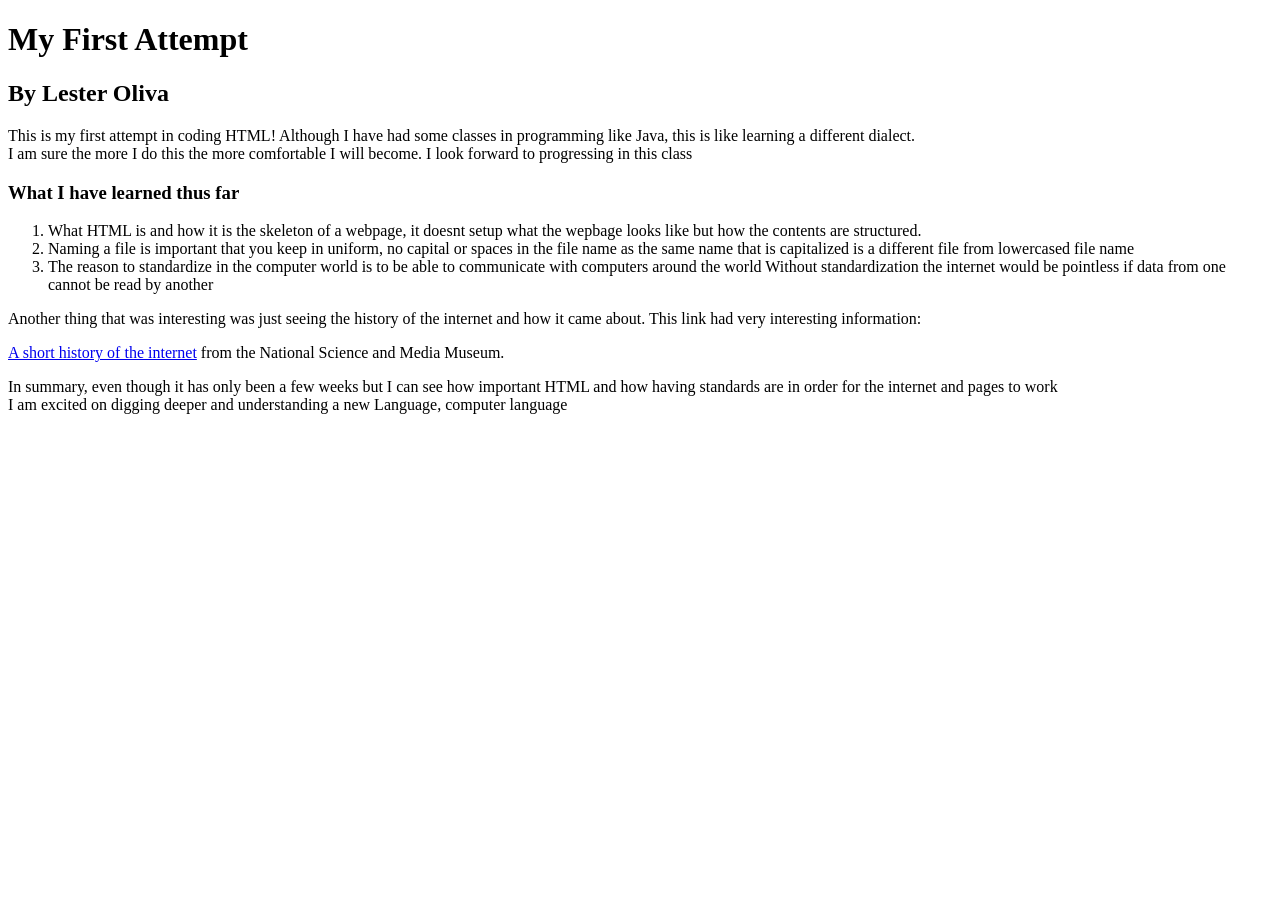
<file: lab02/index.html>
<!DOCTYPE html>
<html lang="en">
  
<head> 

  <meta charset="UTF-8"> 

 <title>  Learning Web Standards </title>
  </head>
 
    <body> 

<h1> My First Attempt </h1>
<h2> By Lester Oliva </h2>

<p> This is my first attempt in coding HTML! Although I have had 
    some classes in programming like Java, this is like learning a different
    dialect. <br> I am sure the more I do this the more comfortable I will become.
I look forward to progressing in this class </p>


 <h3> What I have learned thus far </h3>   
 <ol> <li>What HTML is and how it is the skeleton of a webpage, 
        it doesnt setup what the wepbage looks like but how the contents are structured. </li>
        
      <li> Naming a file is important that you keep in uniform, no capital or spaces in the file name as the same name
        that is capitalized is a different file from lowercased file name </li>
        
      <li> The reason to standardize in the computer world is to be able to communicate with computers around the world 
         Without standardization the internet would be pointless if data from one cannot be read by another </li>  
</ol>

<p> Another thing that was interesting was just seeing the history of the internet and how it came about. This link had very interesting information: </p>

<p> <a href="https://www.scienceandmediamuseum.org.uk/objects-and-stories/short-history-internet">  A short history of the internet</a>
  from the National Science and Media Museum.  </p>
 


  <footer> In summary, even though it has only been a few weeks but I can see how important HTML and how having standards are in order for the internet and pages to work <br>
I am excited on digging deeper and understanding a new Language, computer language </footer>

</body>
</file>
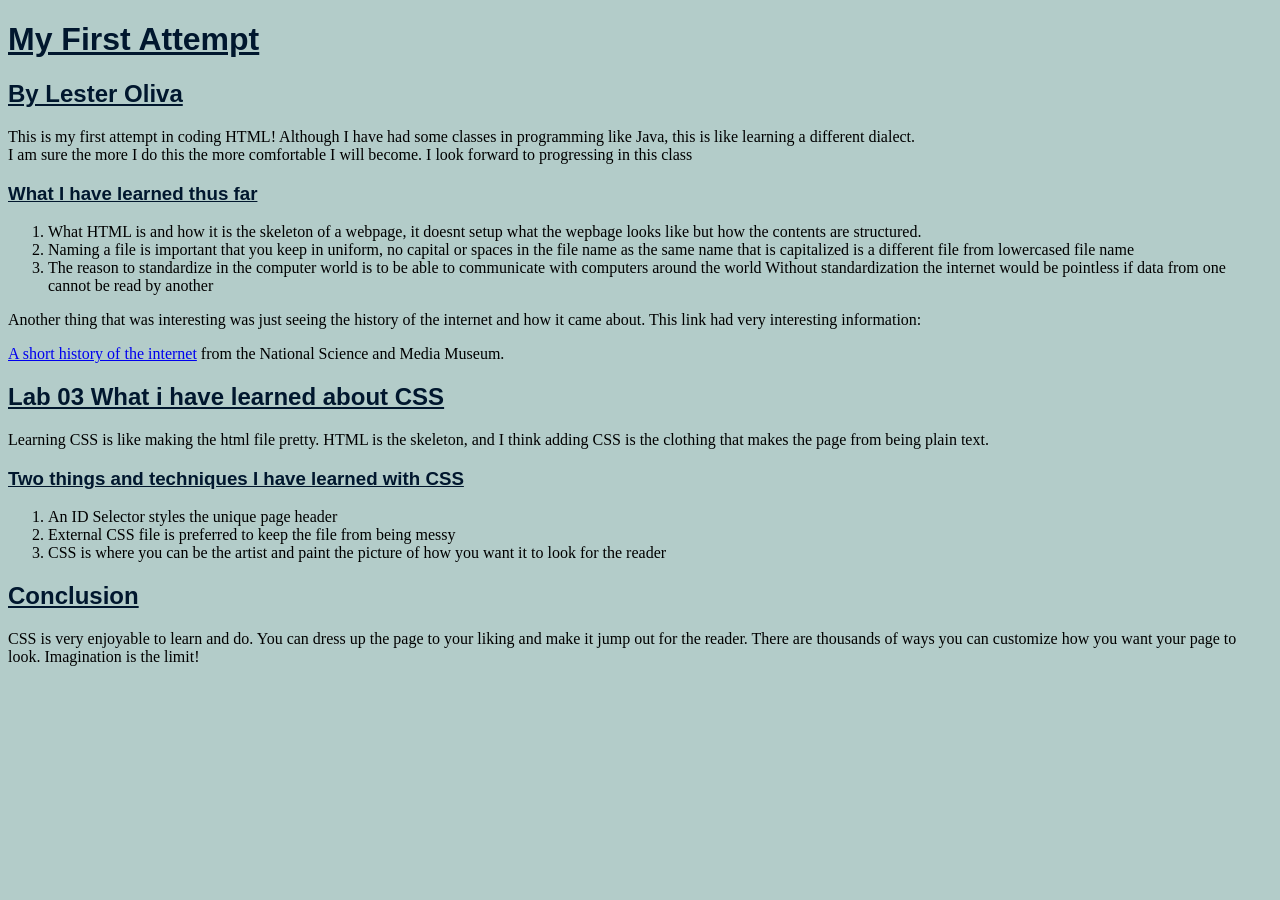
<file: lab03/index.html>
<!DOCTYPE html>
<html lang="en">
  
<head> 

  <meta charset="UTF-8"> 

 <title>  Learning Web Standards </title>

 <link rel="stylesheet" href="style.css">

  </head>
 
    <body> 

 

  <h1>  My First Attempt  </h1>
  <h2> By Lester Oliva </h2> 
 

<p> This is my first attempt in coding HTML! Although I have had 
    some classes in programming like Java, this is like learning a different
    dialect. <br> I am sure the more I do this the more comfortable I will become.
I look forward to progressing in this class </p>


 <h3> What I have learned thus far </h3>   
 <ol> <li>What HTML is and how it is the skeleton of a webpage, 
        it doesnt setup what the wepbage looks like but how the contents are structured. </li>
        
      <li> Naming a file is important that you keep in uniform, no capital or spaces in the file name as the same name
        that is capitalized is a different file from lowercased file name </li>
        
      <li> The reason to standardize in the computer world is to be able to communicate with computers around the world 
         Without standardization the internet would be pointless if data from one cannot be read by another </li>  
</ol>

<p> Another thing that was interesting was just seeing the history of the internet and how it came about. This link had very interesting information: </p>

<p> <a href="https://www.scienceandmediamuseum.org.uk/objects-and-stories/short-history-internet">  A short history of the internet</a>
  from the National Science and Media Museum.  </p>
 


  


 <h2> Lab 03 What i have learned about CSS</h2>

<p> Learning CSS is like making the html file pretty. HTML is the skeleton, and 
  I think adding CSS is the clothing that makes the page from being plain text.
</p>

<h3> Two things and techniques I have learned with CSS</h3>

<ol>
<li> An ID Selector styles the unique page header </li>
<li> External CSS file is preferred to keep the file from being messy </li>
<li> CSS is where you can be the artist and paint the picture of how you want it to look
  for the reader
</li>

</ol>

 <h2> Conclusion </h2>CSS is very enjoyable to learn and do. You can dress up the page
  to your liking and make it jump out for the reader. There are thousands of ways you
  can customize how you want your page to look. Imagination is the limit!
 


</body>
</file>
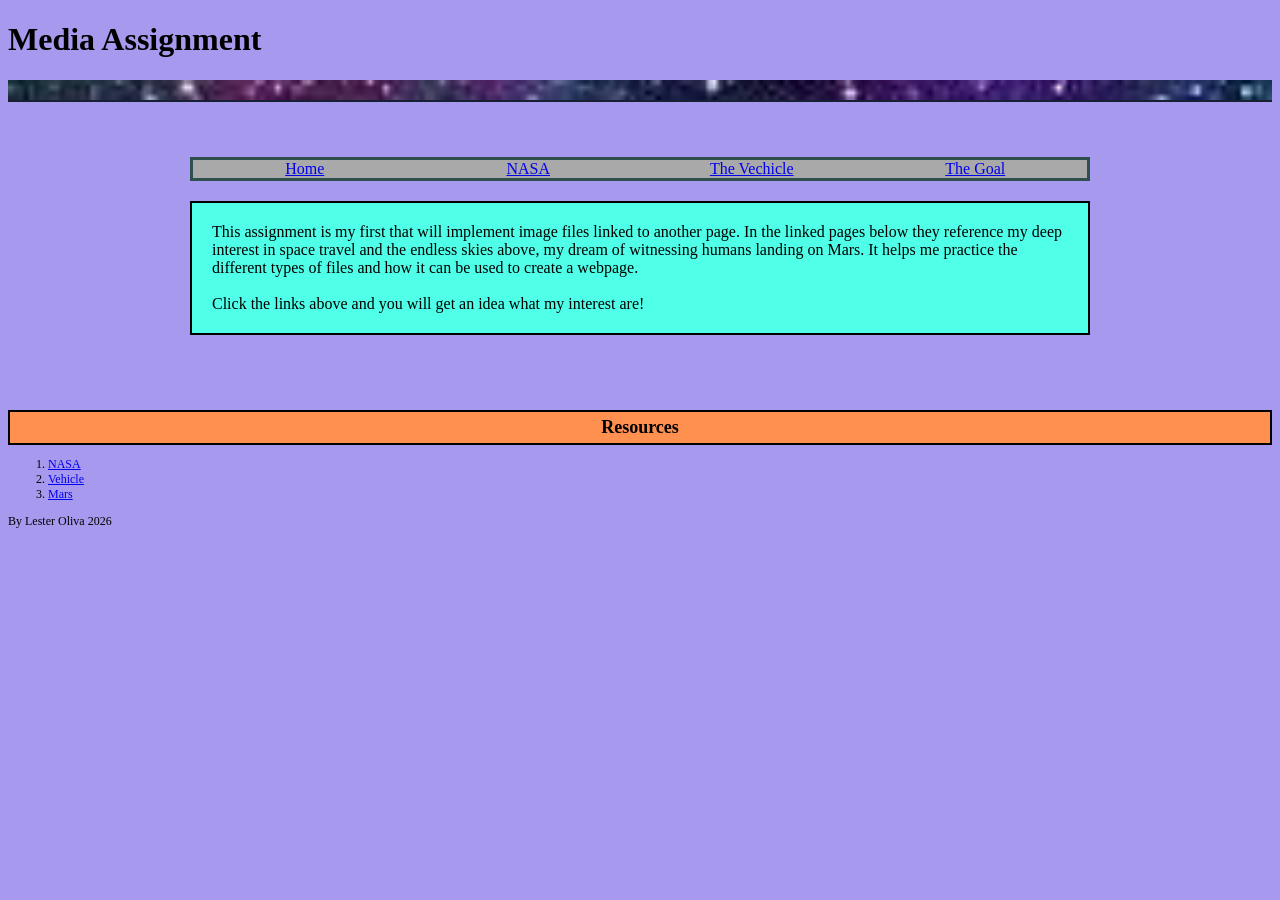
<file: lab04/index.html>
<!DOCTYPE html>
<html lang="en">

<head>
    <meta charset="UTF-8">
    <link rel="stylesheet" href="mediastyle.css">  
    <title> Lab 4 Media Assignment</title>  
</head>

<body>

     

        <header> 
            <h1> Media Assignment </h1>

             </header>  

            <img class="banner" src="images/banner.jpg" alt="Deepspace Banner">
 
<main> 
             <nav> 
                <ul> 
                    <li> <a href="index.html"> Home </a></li>
                    <li> <a href="Nasa.html"> NASA </a></li> 
                    <li> <a href="Spacex.html"> The Vechicle </a> </li> 
                    <li> <a href="mars.html"> The Goal</a></li>



                </ul>
         </nav>

        <p> This assignment is my first that will implement image files 
            linked to another page. In the linked pages below they reference
            my deep interest in space travel and the endless skies above, my dream of witnessing humans landing on Mars. It helps me 
            practice the different types of files and how it can be used to create a webpage.
            <br>
            <br>
            Click the links above and you will get an idea what my interest are!

         </p>

        

       


 </main>

 <footer>

            <h2>Resources</h2>

           
                <ol> 
                    
                    <li><a href="https://freepngimg.com/png/23223-nasa-clipart" target="_blank"> NASA</a></li>
                    <li><a href="https://pixnio.com/space/satellite-nasa-space-shuttle-technology-universe" target="_blank">Vehicle</a></li>
                    <li><a href="https://commons.wikimedia.org/wiki/File:Spinning_Mars.gif" target="_blank">Mars</a></li>

                </ol>   
                
                By Lester Oliva 2026
            </footer>





</body>
</html>
</file>
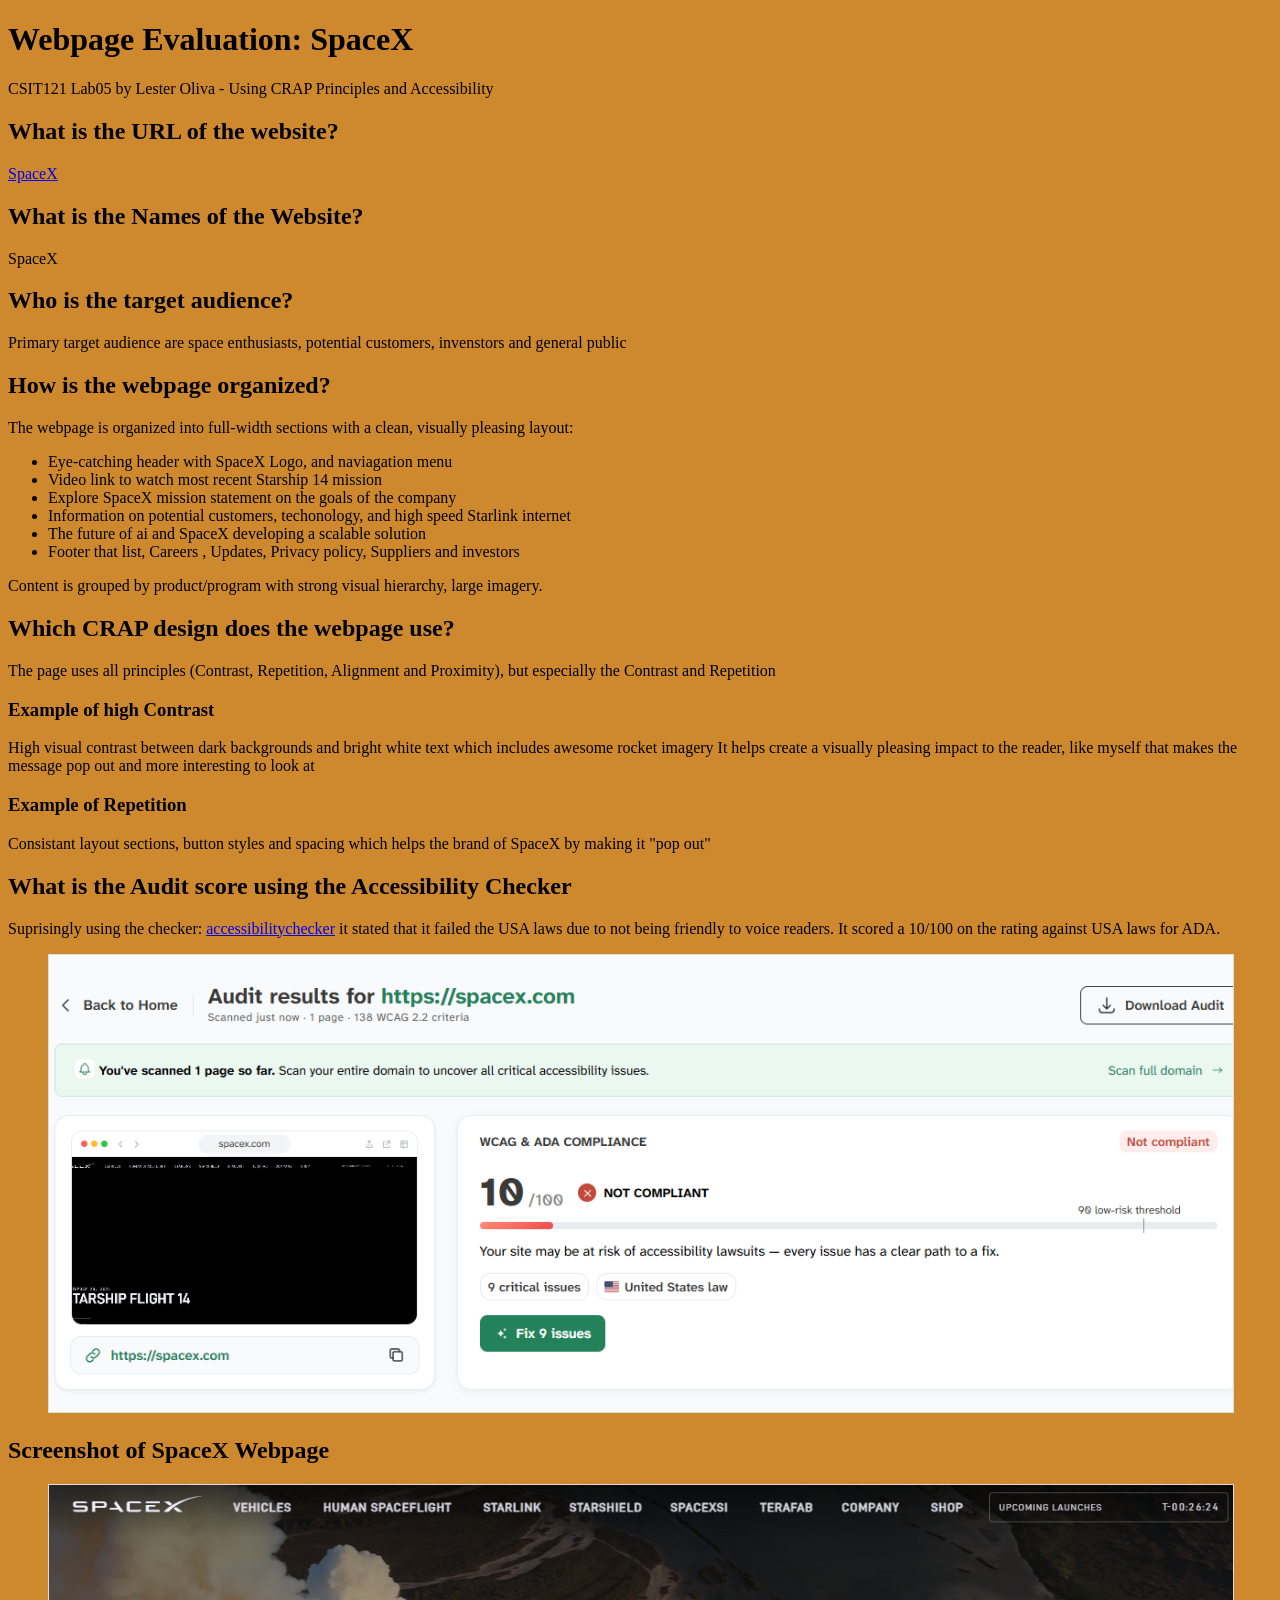
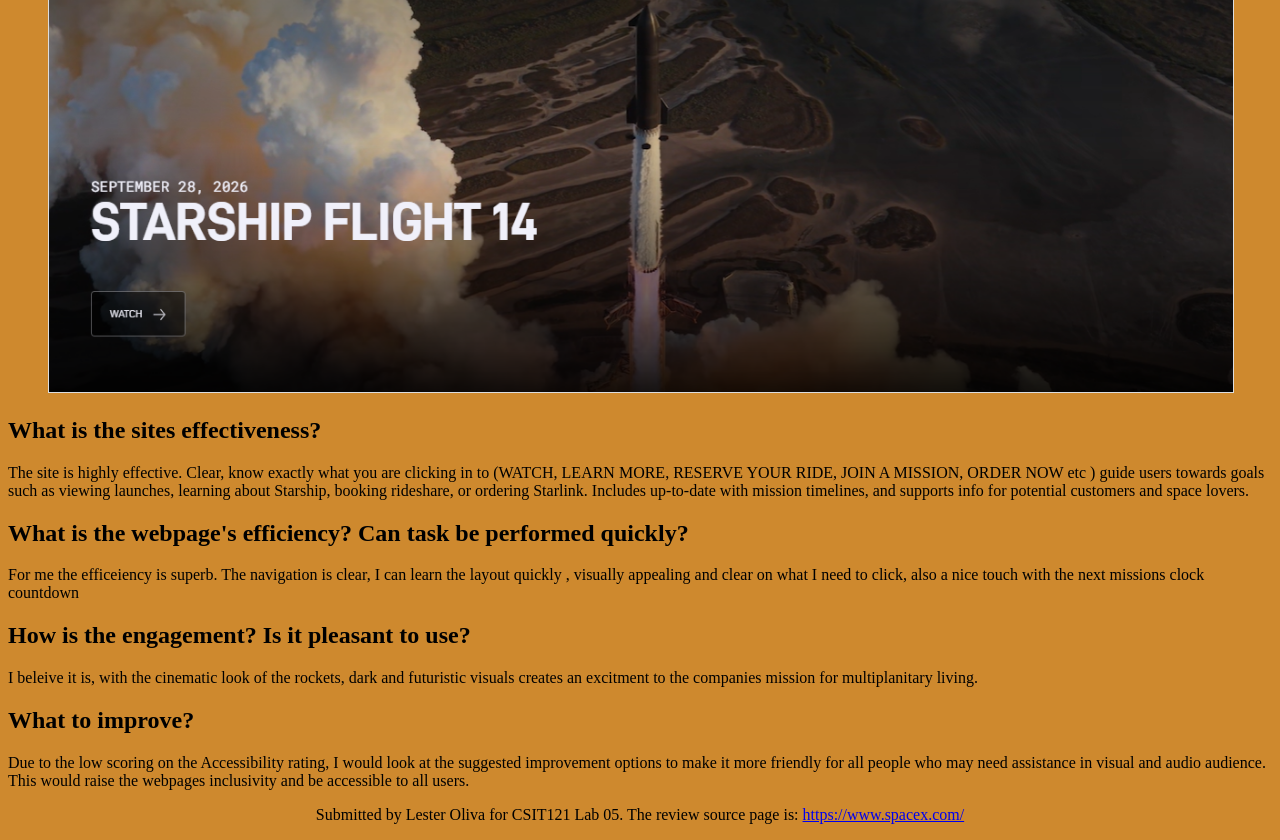
<file: lab05/index.html>
<!DOCTYPE html>
<html lang="en">

<head>
    <meta charset="UTF-8">
    <title>UI/UX Evaluation: SpaceX </title>

    <style>

        body {
            font-family: Cambria, Cochin, Georgia, Times, 'Times New Roman', serif;
            background-color: rgb(206, 137, 46);
          
        }

        h1 h2 h3 {
            color: #000;
          
        }

    

        img {
            max-width: 100%;
            height: auto;
            border: 1px solid #ddd;
           
        }

        footer{
            text-align: center;
            
        }

        
    </style>
    
</head>
<body>
    <header>
        <h1> Webpage Evaluation: SpaceX </h1>
        <p> CSIT121 Lab05 by Lester Oliva - Using CRAP Principles and Accessibility</p>
    </header>

    <main>
        <section>
            <h2> What is the URL of the website? </h2>
            <p><a href="https://www.spacex.com/" target="_blank">SpaceX</a></p>
        </section>

        <section>
            <h2> What is the Names of the Website? </h2>
            <p> SpaceX </p>
        </section>

        <section>
            <h2> Who is the target audience? </h2>
            <p> Primary target audience are space enthusiasts, potential customers, invenstors and general public </p>
        </section>

        <section> 
            <h2> How is the webpage organized? </h2>
            <p> The webpage is organized into full-width sections with a clean, visually pleasing layout: </p>
            <ul>
                <li> Eye-catching header with SpaceX Logo, and naviagation menu  </li>
                <li> Video link to watch most recent Starship 14 mission </li>
                <li> Explore SpaceX mission statement on the goals of the company </li>
                <li> Information on potential customers, techonology, and high speed Starlink internet </li>
                <li> The future of ai and SpaceX developing a scalable solution </li>
                <li> Footer that list, Careers , Updates, Privacy policy, Suppliers and investors </li>
            </ul>
             <p>Content is grouped by product/program with strong visual hierarchy, large imagery. </p>
        </section>

        <section> 
            <h2> Which CRAP design does the webpage use? </h2>
            <p> The page uses all principles (Contrast, Repetition, Alignment and Proximity),
                but especially the Contrast and Repetition </p>

                <h3> Example of high Contrast</h3>
                <p> High visual contrast between dark backgrounds and bright white text which includes awesome rocket imagery 
                    It helps create a visually pleasing impact to the reader, like myself that makes the message pop out and more interesting to look at
                </p>

                <h3> Example of Repetition </h3>
                <p> Consistant layout sections, button styles and spacing which helps the brand of SpaceX by making it "pop out" </p>

        </section>

        <section> 
            <h2> What is the Audit score using the Accessibility Checker </h2>
            <p> Suprisingly using the checker: <a href ="https://www.accessibilitychecker.org/" target="_blank">accessibilitychecker</a> 
            it stated that it failed the USA laws due to not being friendly  to voice readers. It scored a 10/100 on the rating against USA laws for ADA. </p>

             <figure>
                <img src="AccessibilityChecker.png" alt="Results of the checker">
             </figure>
        </section> 

        <section>
            <h2> Screenshot of SpaceX Webpage </h2>

            <figure>
                <img src="SpaceXScreenshot.png" alt="Screenshot of SpaceX homepage featuring large logo, rocket launch visual, navigation menu, and recent launch information.">

            </figure>
        </section>

        <section>
            <h2> What is the sites effectiveness? </h2>
            <p> The site is highly effective. Clear, know exactly what you are clicking in to (WATCH, LEARN MORE, RESERVE YOUR RIDE, JOIN A MISSION, ORDER NOW etc ) guide users towards
                goals such as viewing launches, learning about Starship, booking rideshare, or ordering Starlink. Includes up-to-date with mission timelines, and supports info 
                 for potential customers and space lovers.</p>
        </section>
        
        <section>
            <h2> What is the webpage's efficiency? Can task be performed quickly? </h2>
            <p>For me the efficeiency is superb. The navigation is clear, I can learn the layout quickly , visually appealing
            and clear on what I need to click, also a nice touch with the next missions clock countdown
            </p>
        </section>

        <section> 
            <h2>How is the engagement? Is it pleasant to use? </h2>
            <p> I beleive it is, with the cinematic look of the rockets, dark and futuristic visuals
                creates an excitment to the companies mission for multiplanitary living.
            </p>
           
        </section>

        <section> 
            <h2> What to improve? </h2>
            <p> Due to the low scoring on the Accessibility rating, I would look at the suggested 
                improvement options to make it more friendly for all people who may need assistance in visual and audio audience.
                This would raise the webpages inclusivity and be accessible to all users.
            </p>
        </section>
        
    </main>

        <footer>
        <p>Submitted by Lester Oliva for CSIT121 Lab 05. The review source page is: <a href ="https://www.spacex.com" target="_blank">https://www.spacex.com/</a> </p>
        </footer>















</body>

























</html>
</file>
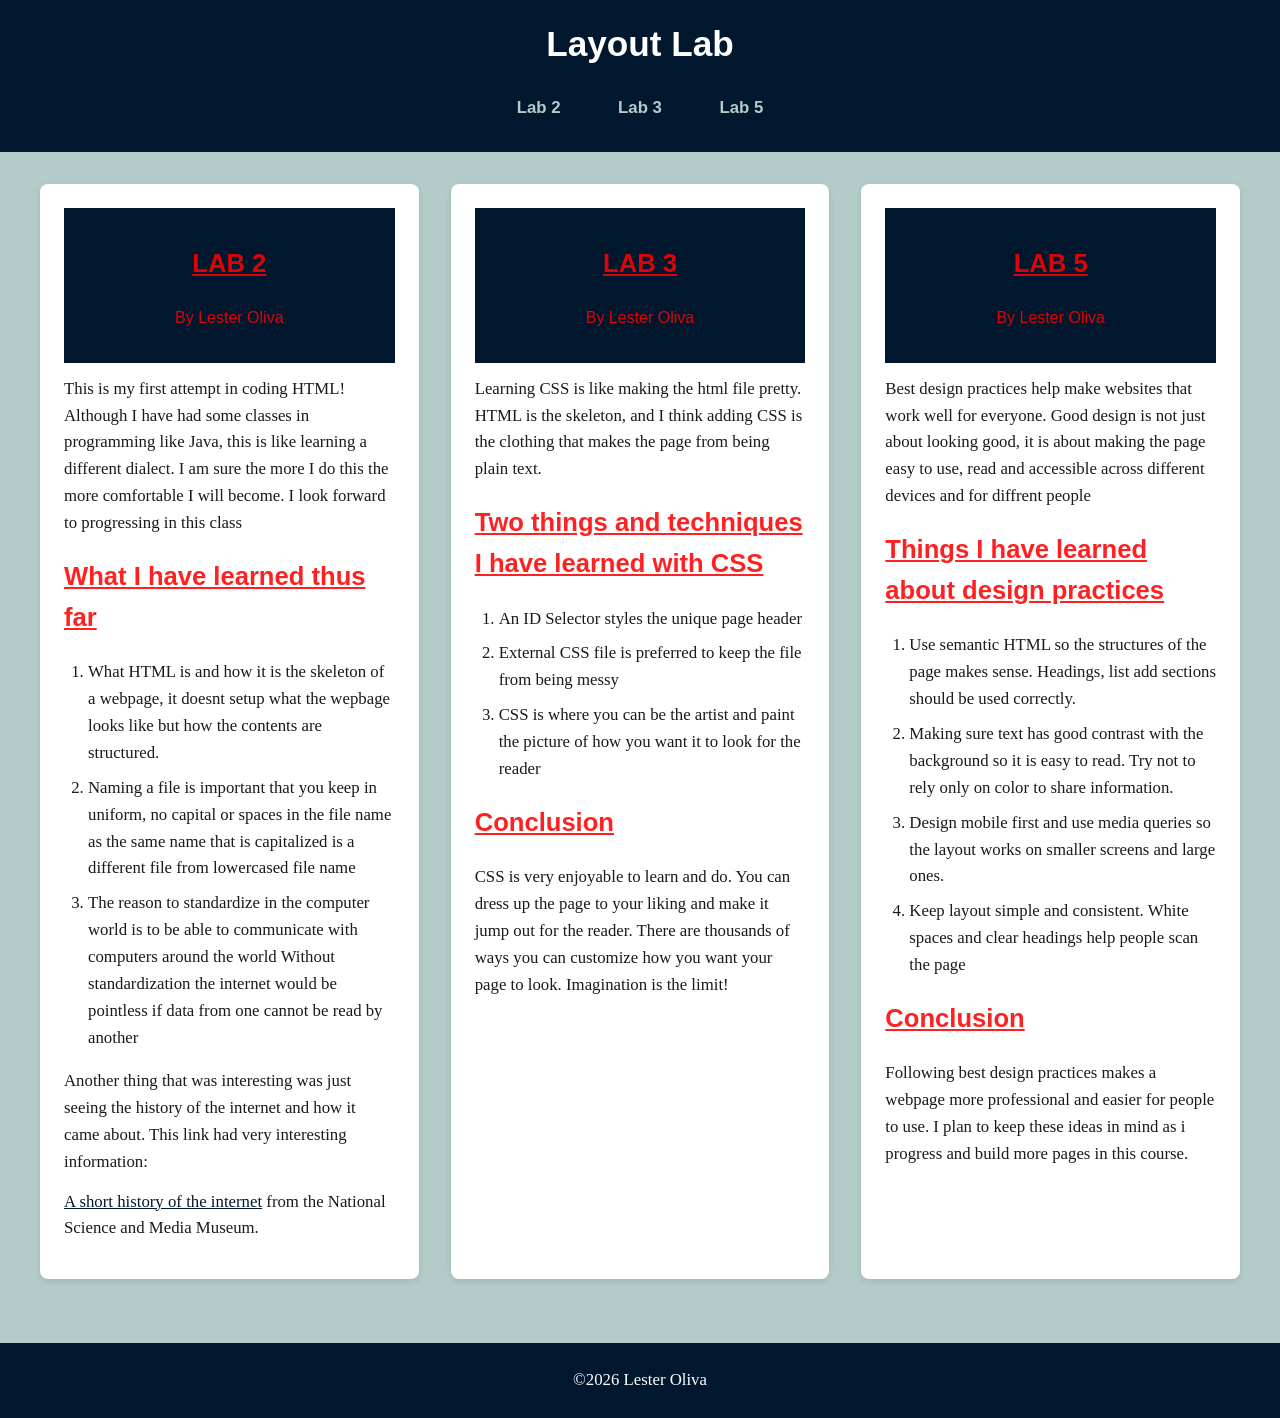
<file: lab06/index.html>
<!DOCTYPE html>
<html lang="en">
  
<head> 

  <meta charset="UTF-8"> 

  <meta name="viewport" content="width=device-width, initial-scale=1.0">

 

 <title>  Learning Web Standards </title>

 <link rel="stylesheet" href="style.css">

  </head>
 
    <body> 

  <header>

  <h1>  Layout Lab  </h1>

  <nav> 

    <ul>

      <li><a href="#lab02"> Lab 2 </a></li>
      <li><a href="#lab03">Lab 3 </a></li>
      <li><a href="#lab05">Lab 5 </a></li>


    </ul>
  </nav>

  </header>

  <main> 

    <article id="lab02">
    <header>  

  <h2> LAB 2 </h2>
  <h3> By Lester Oliva </h3> 

  </header>  
 

<p> This is my first attempt in coding HTML! Although I have had 
    some classes in programming like Java, this is like learning a different
    dialect. I am sure the more I do this the more comfortable I will become.
    I look forward to progressing in this class </p>


 <h2> What I have learned thus far </h2>   

 <ol> 
  
      <li>What HTML is and how it is the skeleton of a webpage, 
        it doesnt setup what the wepbage looks like but how the contents are structured. </li>
        
      <li> Naming a file is important that you keep in uniform, no capital or spaces in the file name as the same name
        that is capitalized is a different file from lowercased file name </li>
        
      <li> The reason to standardize in the computer world is to be able to communicate with computers around the world 
         Without standardization the internet would be pointless if data from one cannot be read by another </li>  
</ol>

<p> Another thing that was interesting was just seeing the history of the internet and how it came about. 
    This link had very interesting information: </p>

<p> <a href="https://www.scienceandmediamuseum.org.uk/objects-and-stories/short-history-internet">  A short history of the internet</a>
  from the National Science and Media Museum.  </p>
 

</article>
  
<article id="lab03">

 <header>  

  <h2> LAB 3 </h2>
  <h3> By Lester Oliva </h3> 

  </header>

<p> Learning CSS is like making the html file pretty. HTML is the skeleton, and 
  I think adding CSS is the clothing that makes the page from being plain text.

</p>

<h2> Two things and techniques I have learned with CSS</h2>

<ol>
<li> An ID Selector styles the unique page header </li>
<li> External CSS file is preferred to keep the file from being messy </li>
<li> CSS is where you can be the artist and paint the picture of how you want it to look
  for the reader
</li>

</ol>

 <h2> Conclusion </h2>CSS is very enjoyable to learn and do. You can dress up the page
  to your liking and make it jump out for the reader. There are thousands of ways you
  can customize how you want your page to look. Imagination is the limit!

  </article>

  <article id="lab05">

    <header>

      <h2> LAB 5 </h2>
      <h3>By Lester Oliva </h3>

    </header>

    <p> Best design practices help make websites that work well for everyone. Good design 
        is not just about looking good, it is about making the page easy to use, read and 
        accessible across different devices and for diffrent people 
    </p>

      <h2> Things I have learned about design practices </h2>

      <ol>
        <li> Use semantic HTML so the structures of the page makes sense. Headings, list add
            sections should be used correctly.
        </li>

        <li> Making sure text has good contrast with the background so it is easy to read. Try not
          to rely only on color to share information.
        </li>

        <li> Design mobile first and use media queries so the layout works on smaller screens and large ones. </li>
      
        <li> Keep layout simple and consistent. White spaces and clear headings help people scan the page </li>
      
      </ol>


      <h2> Conclusion </h2>

      <p> Following best design practices makes a webpage more professional and easier for people to use. 
          I plan to keep these ideas in mind as i progress and build more pages in this course. 
      </p>


  </article>
 
</main>

<footer>
    <p>&copy;2026 Lester Oliva </p>
</footer>

</body>

</html>
</file>
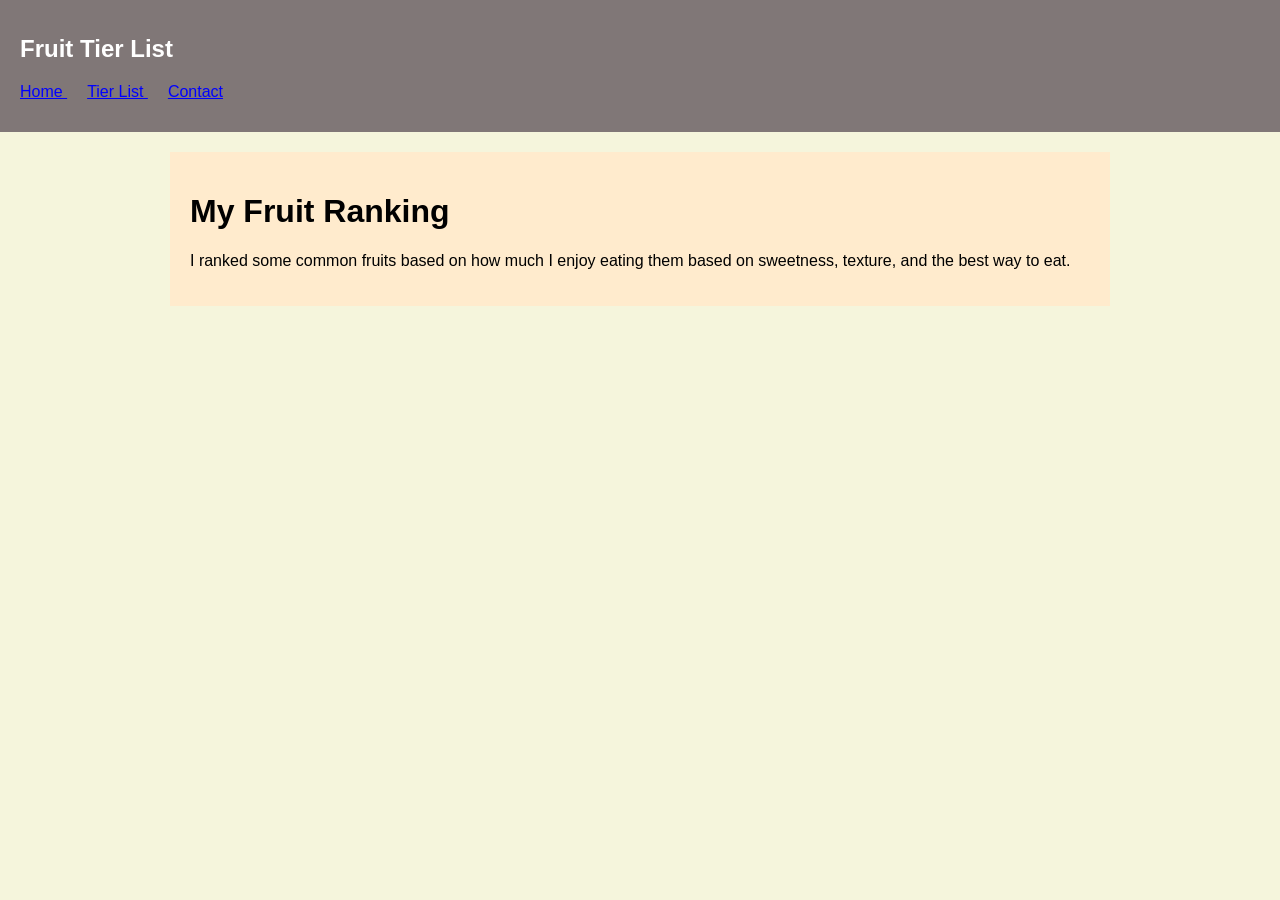
<file: lab07/index.html>
<!DOCTYPE html>
<html lang="en">
  
<head> 

  <meta charset="UTF-8"> 
  <title> My Fruit Tier List </title>

  <meta name="viewport" content="width=device-width, initial-scale=1.0">

  <link rel="stylesheet" href="styles.css">

</head>

<body>

  <header> 

    <h2> Fruit Tier List </h2>

    <nav>
      
      <ul>

        <li><a href="index.html"> Home </a></li>
        <li><a href="tierlist.html"> Tier List </a></li>
        <li><a href="contact.html">Contact </a></li>

      </ul>

    </nav>

   </header>

   <main> 

   <h1>My Fruit Ranking </h1>

    <p> I ranked some common fruits based on how much I enjoy eating them based on sweetness, texture, and the best way to eat. </p>

    </main>
</file>
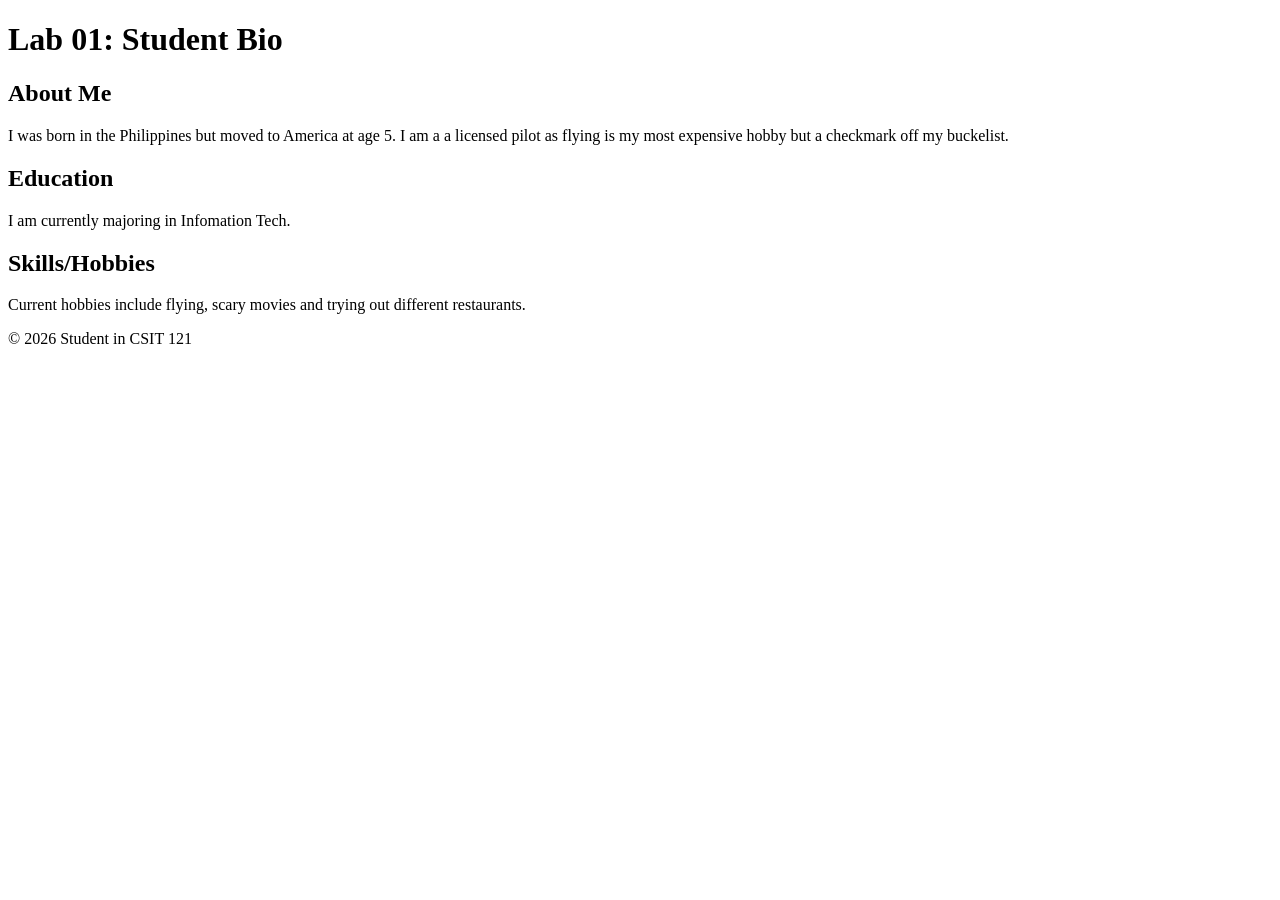
<file: lab01/aboutme.html>
<!DOCTYPE html>
<html lang="en">
<head>
    <meta charset="UTF-8">
    <title>Lab 01: Student Bio</title>
</head>
<body>
    <header>
        <h1>Lab 01: Student Bio</h1>
    </header>
    <main>
        <section>
            <h2>About Me</h2>
            <p>
                I was born in the Philippines but moved to America at age 5. I am a a licensed pilot
                as flying is my most expensive hobby but a checkmark off my buckelist.  
            </p>
        </section>
        <section>
            <h2>Education</h2>
            <p>
                
             I am currently majoring in Infomation Tech. 
                
                </p>
        </section>
        <section>
            <h2>Skills/Hobbies</h2>
            <p>

                Current hobbies include flying, scary movies and trying out different restaurants. 

            </p>
        </section>
    </main>
    <footer>
        <p>© 2026 Student in CSIT 121</p>
    </footer>
</body>
</html>
</file>
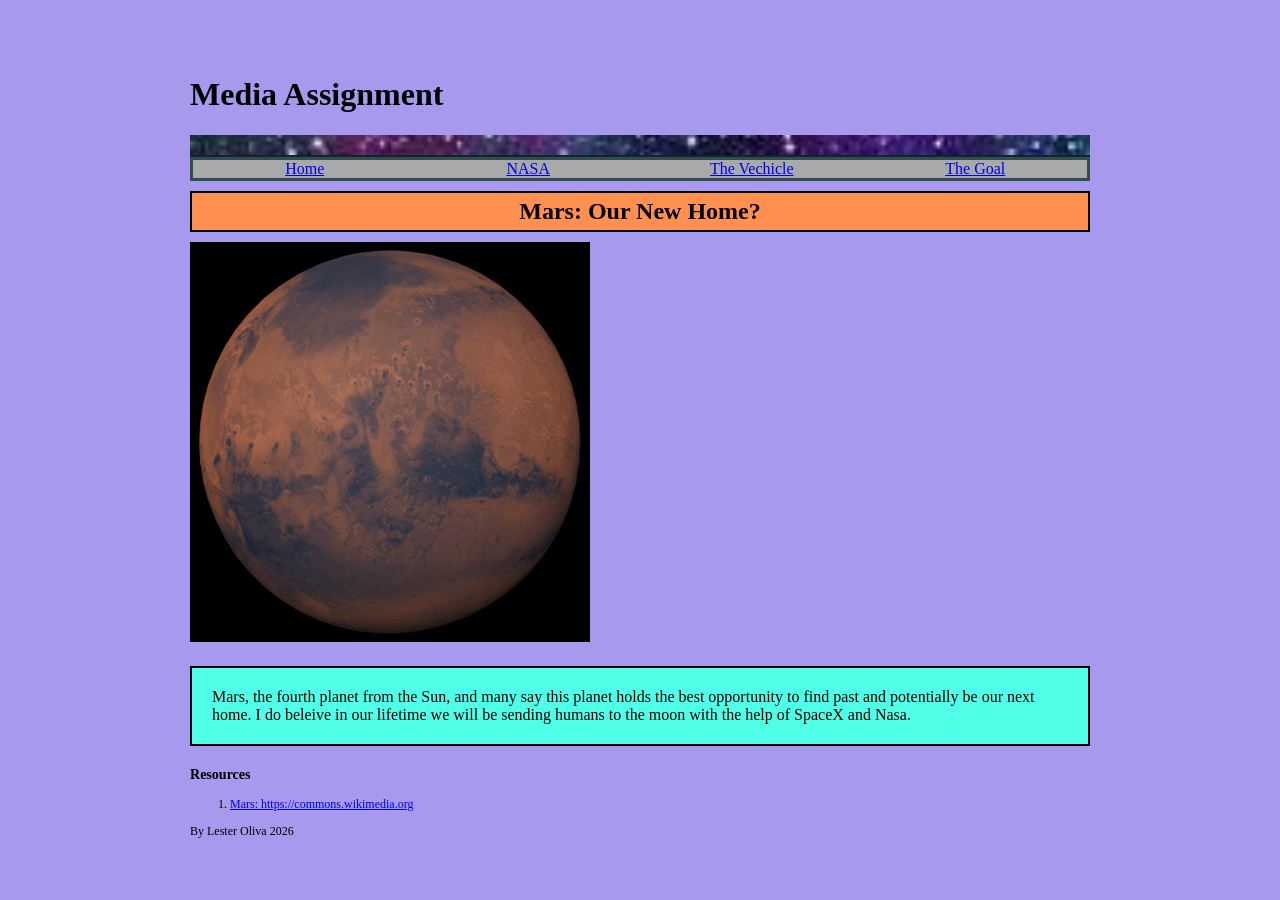
<file: lab04/mars.html>
<!DOCTYPE html>
<html lang="en">

<head>
    <meta charset="UTF-8">
    <link rel="stylesheet" href="mediastyle.css">  
    <title> Lab 4 Media Assignment</title>  
</head>

<body>

    <main>

<header>         
            <h1> Media Assignment </h1>

            <img class="banner" src="images/banner.jpg" alt="Deepspace Banner">
</header> 

             <nav> 
                <ul> 
                    <li> <a href= "index.html">Home</a></li>
                    <li> <a href="Nasa.html"> NASA </a></li> 
                    <li> <a href="Spacex.html"> The Vechicle </a> </li> 
                    <li> <a href=" mars.html"> The Goal</a></li>

                </ul>
                </nav>
            
  <section> 

    <h2> Mars: Our New Home?</h2>

    <img src="images/mars.gif" alt="Mars">

 </section>   

 <p> Mars, the fourth planet from the Sun, and many say this planet holds the best opportunity to find past and potentially be our next home.
    I do beleive in our lifetime we will be sending humans to the moon with the help of SpaceX and Nasa.
 </p>

 <footer>

            <h3>Resources</h3>

           
                <ol> 

                    
                  <li><a href="https://commons.wikimedia.org/wiki/File:Spinning_Mars.gif" target="_blank">Mars: https://commons.wikimedia.org</a></li>

                </ol>   
                
                By Lester Oliva 2026
            </footer>
 
 </main>
 </body>
 </html>
</file>
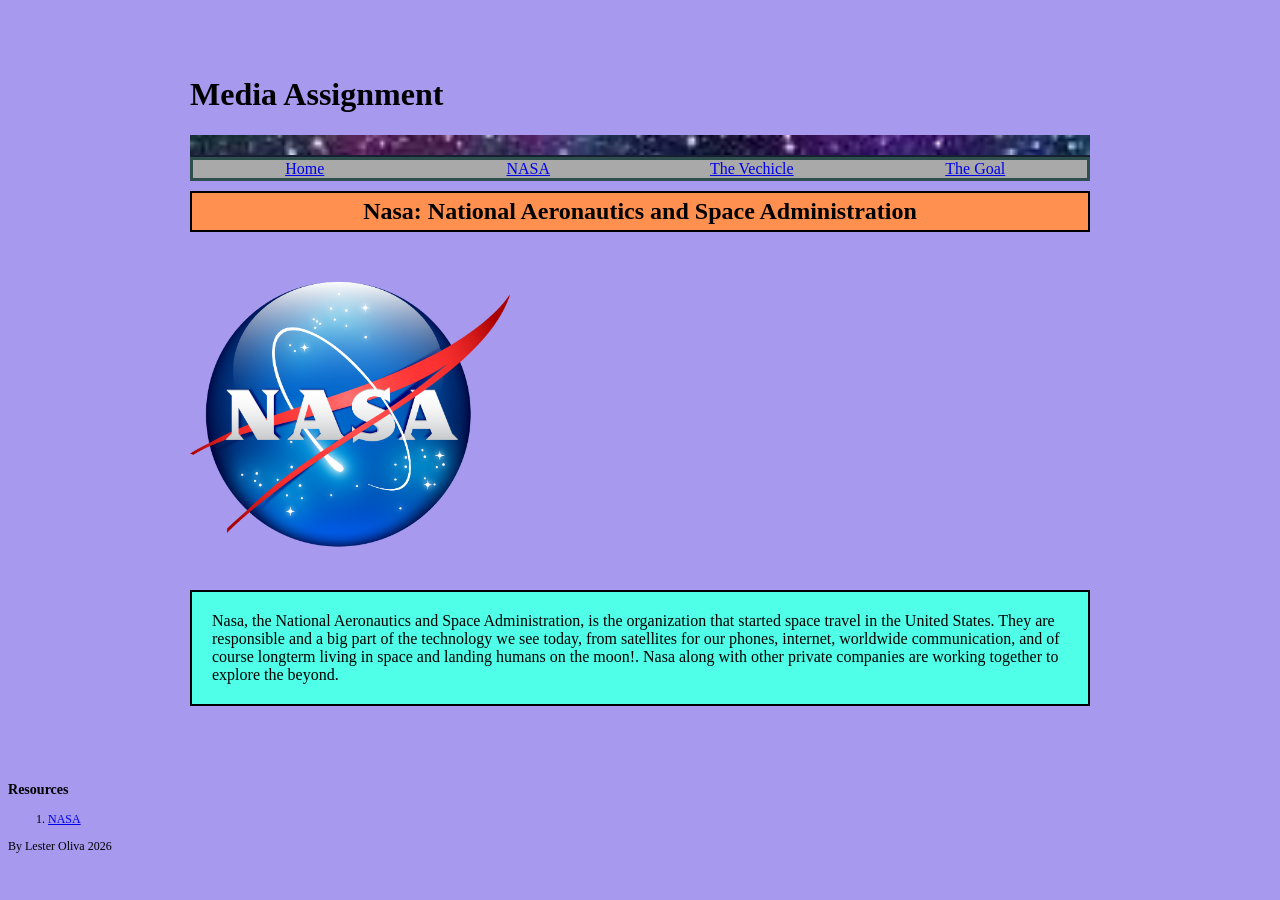
<file: lab04/Nasa.html>
<!DOCTYPE html>
<html lang="en">

<head>
    <meta charset="UTF-8">
    <link rel="stylesheet" href="mediastyle.css">  
    <title> Lab 4 Media Assignment</title>  
</head>

<body>

    <main>

        <header>
            <h1> Media Assignment </h1>

            <img class="banner" src="images/banner.jpg" alt="Deepspace Banner">
   
</header>

             <nav> 
                <ul> 
                    <li> <a href= "index.html">Home</a></li>
                    <li> <a href="Nasa.html"> NASA </a></li> 
                    <li> <a href="Spacex.html"> The Vechicle </a> </li> 
                    <li> <a href=" mars.html"> The Goal</a></li>

                </ul>
                </nav>
  <section> 

    <h2> Nasa: National Aeronautics and Space Administration</h2>

    <img src="images/Nasa.png" alt="NASA: National Aeronautics and Space Administration" width="320" style="max-width:100%; height:auto;">

 </section>   

 <p> Nasa, the National Aeronautics and Space Administration, is the organization that started space travel in the United States.
    They are responsible and a big part of the technology we see today, from satellites for our phones, internet, worldwide communication,
    and of course longterm living in space and landing humans on the moon!. Nasa along with other private companies are working together
    to explore the beyond.
 </p>

 </main>

 <footer>

            <h3>Resources</h3>

           
                <ol> 

                    
                 <li><a href="https://freepngimg.com/png/23223-nasa-clipart" target="_blank"> NASA</a></li>

                </ol>   
                
                By Lester Oliva 2026
            </footer>
 
  
 </body>
 </html>
</file>
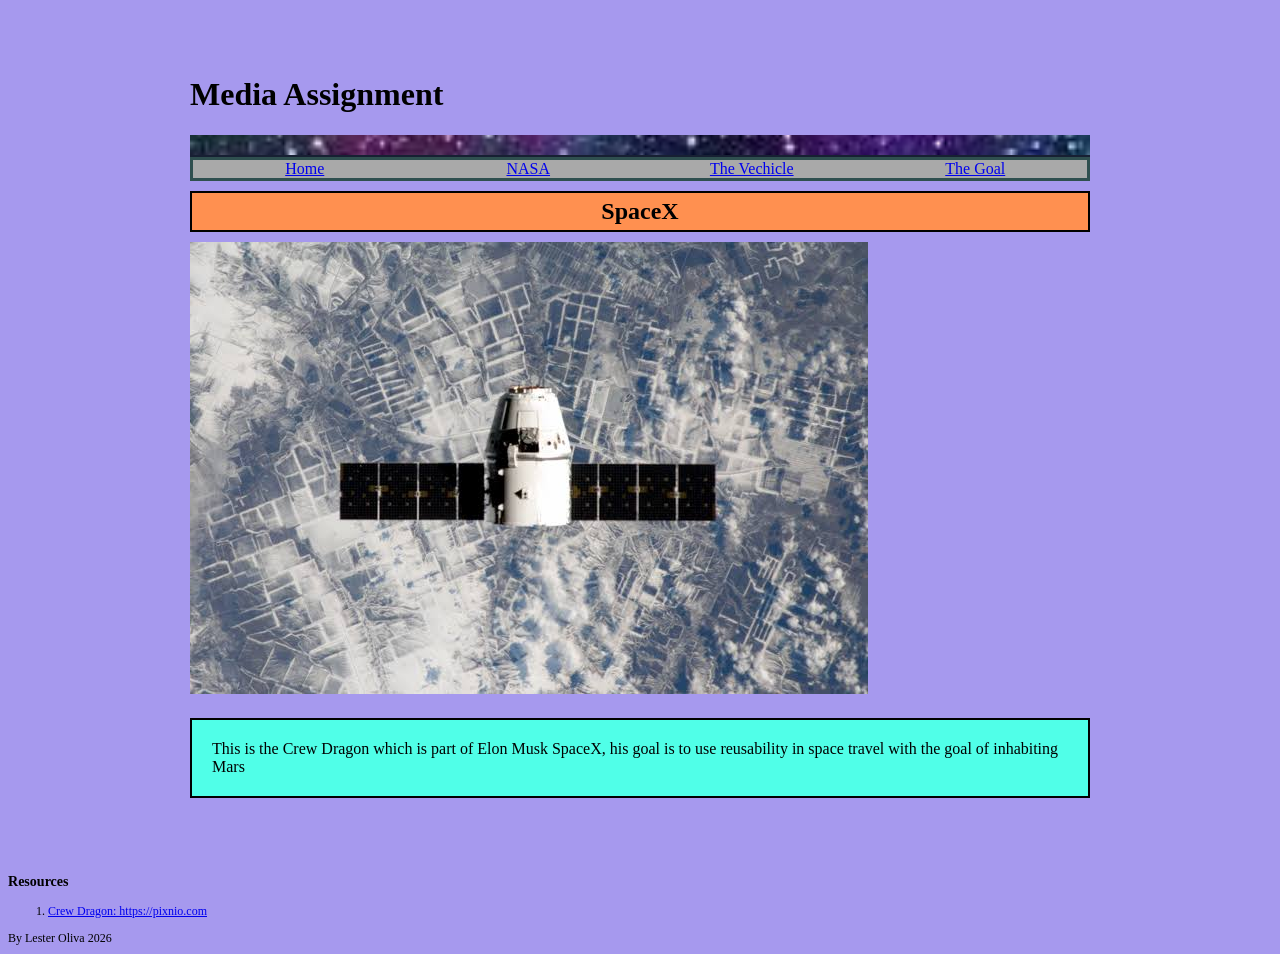
<file: lab04/Spacex.html>
<!DOCTYPE html>
<html lang="en">

<head>
    <meta charset="UTF-8">
    <link rel="stylesheet" href="mediastyle.css">  
    <title> Lab 4 Media Assignment</title>  
</head>

<body>

    <main>

        <header> 
            <h1> Media Assignment </h1>

            <img class="banner" src="images/banner.jpg" alt="Deepspace Banner">
</header>

             <nav> 
                <ul> 
                    <li> <a href= "index.html">Home</a></li>
                    <li> <a href="Nasa.html"> NASA </a></li> 
                    <li> <a href="Spacex.html"> The Vechicle </a> </li> 
                    <li> <a href=" mars.html"> The Goal</a></li>

                </ul>
</nav>
  <section> 

    <h2> SpaceX</h2>

    <img src="images/Spacex.jpg" alt="Artemis Spacecraft">

 </section>   

 <p> This is the Crew Dragon which is part of Elon Musk SpaceX, his goal 
    is to use reusability in space travel with the goal of inhabiting Mars
 </p>

 </main>

 <footer>

            <h3>Resources</h3>

           
                <ol> 

                    
                    <li><a href="https://pixnio.com/space/satellite-nasa-space-shuttle-technology-universe" target="_blank">Crew Dragon: https://pixnio.com</a></li>
                   

                </ol>   
                
                By Lester Oliva 2026
            </footer>
 
   
 </body>
 </html>
</file>
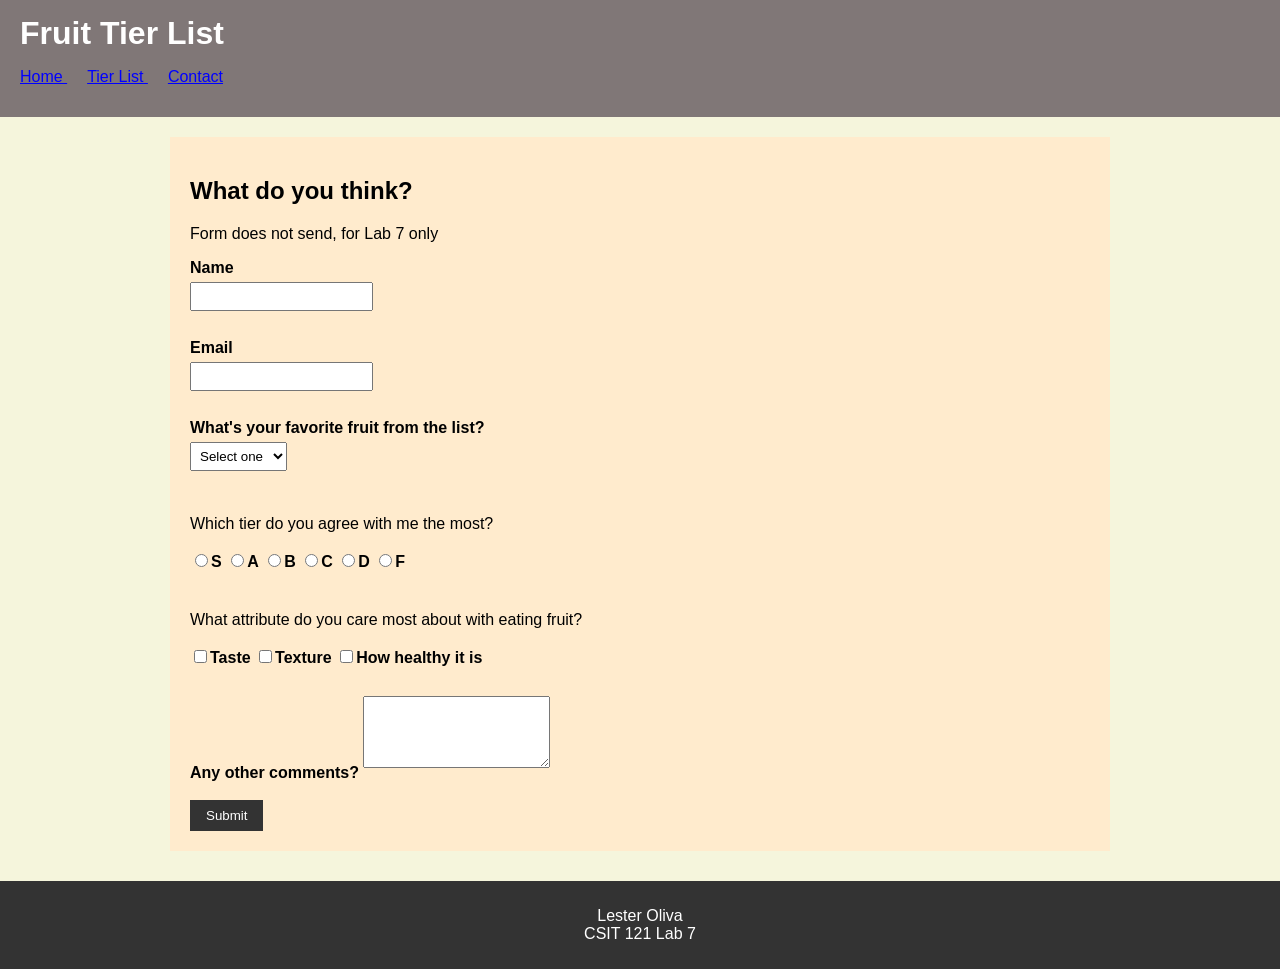
<file: lab07/contact.html>
<!DOCTYPE html>
<html lang="en">
  
<head> 

  <meta charset="UTF-8"> 

  <title> Contact </title>

  <meta name="viewport" content="width=device-width, initial-scale=1.0">

  <link rel="stylesheet" href="styles.css">

</head>

<body>

  <header> 

    <h1> Fruit Tier List </h1>

    <nav>
      
      <ul>
        <li><a href="index.html"> Home </a></li>
        <li><a href="tierlist.html"> Tier List </a></li>
        <li><a href="contact.html">Contact </a></li>

      </ul>

    </nav>

   </header>

   <main>

    <h2> What do you think? </h2>
    <p> Form does not send, for Lab 7 only</p>

    <form>

      <label for="name"> Name</label><br>
      <input type="text" id="name" name="name"><br><br>

      <label for="email">Email</label><br>
      <input type="email" id="email" name="email"><br><br>

      <label for="favorite">What's your favorite fruit from the list? </label><br>
      <select id="favorite" name="favorite">

        <option value="">Select one</option>
        <option value="mango"> Mango </option>
        <option value="strawberry"> Strawberry </option>
        <option value="apple"> Apple </option>
        <option value="banana"> Banana </option>
        <option value="orange"> Orange </option>
        <option value="grapefruit"> Grapefruit </option>

    </select> <br><br>

    <p> Which tier do you agree with me the most?</p>

    <label><input type="radio" name="tier" value="S">S</label>
    <label><input type="radio" name="tier" value="A">A</label>
    <label><input type="radio" name="tier" value="B">B</label>
    <label><input type="radio" name="tier" value="C">C</label>
    <label><input type="radio" name="tier" value="D">D</label>
    <label><input type="radio" name="tier" value="F">F</label> <br><br>

    <p> What attribute do you care most about with eating fruit? </p>

    <label><input type="checkbox" name="reason" value="taste">Taste</label>
    <label><input type="checkbox" name="reason" value="texture">Texture</label>
    <label><input type="checkbox" name="reason" value="healthy">How healthy it is </label> <br><br>

    <label for="comments">Any other comments?</label>
    <textarea id="comments" name="comments" rows="4"></textarea> <br><br>

    <button type="submit">Submit</button>

   </form>

   </main>

    <footer>

    <p> Lester Oliva <br> CSIT 121 Lab 7</p>
  </footer>

</body>

</html>
</file>
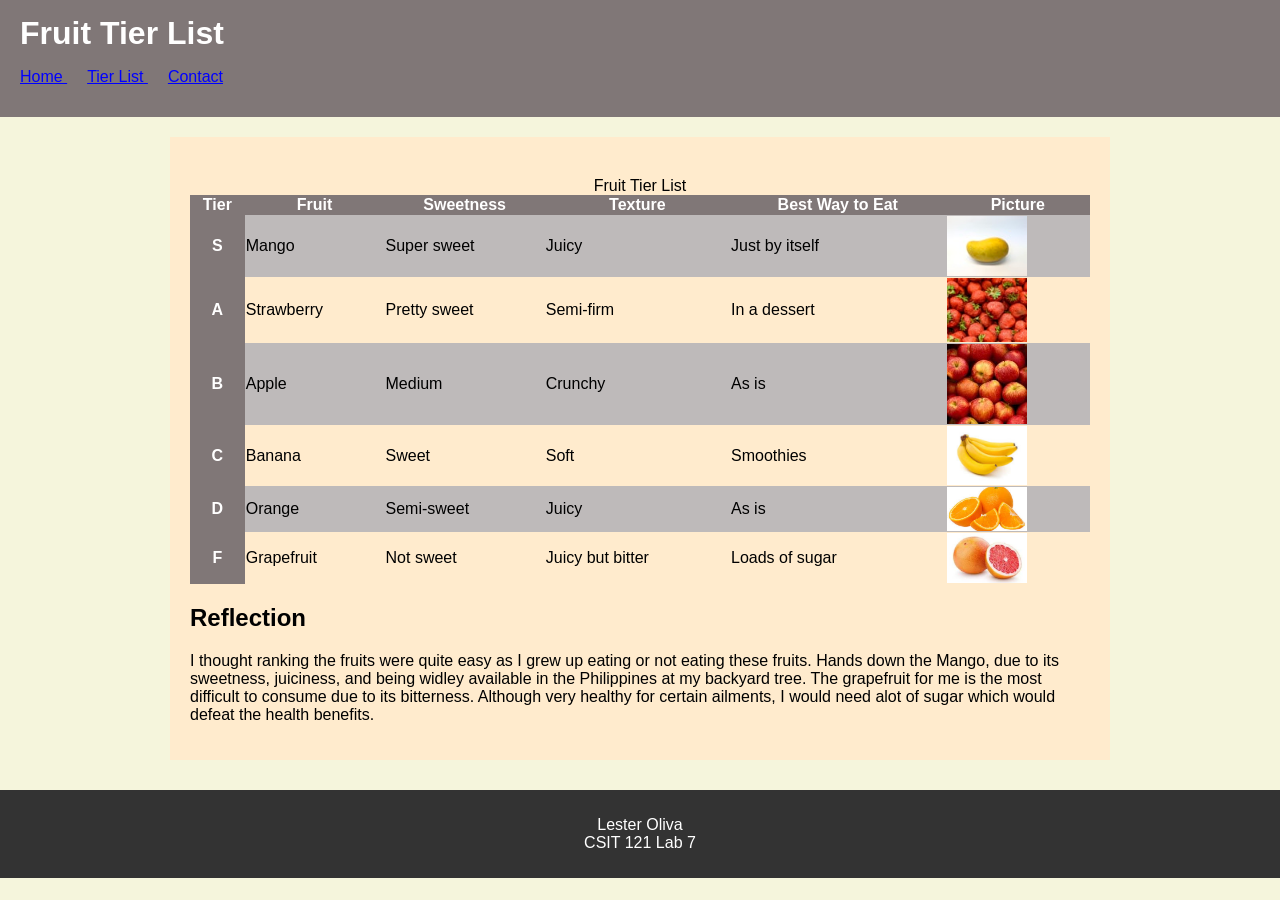
<file: lab07/tierlist.html>
<!DOCTYPE html>
<html lang="en">
  
<head> 

  <meta charset="UTF-8"> 
  <title> My Fruit Tier List </title>

  <meta name="viewport" content="width=device-width, initial-scale=1.0">

  <link rel="stylesheet" href="styles.css">

</head>

<body>

  <header> 

    <h1> Fruit Tier List </h1>

    <nav>
      
      <ul>
        <li><a href="index.html"> Home </a></li>
        <li><a href="tierlist.html"> Tier List </a></li>
        <li><a href="contact.html">Contact </a></li>

      </ul>

    </nav>

   </header>

   <main>

    


    <table>

      <caption> Fruit Tier List </caption>

      <tr>

        <th scope="col">Tier </th>
        <th scope="col">Fruit </th>
        <th scope="col">Sweetness </th>
        <th scope="col">Texture </th>
        <th scope="col">Best Way to Eat </th>
        <th scope="col">Picture </th>

     </tr>

     <tr>

      <th scope="row">S</th>
        <td>Mango</td>
        <td>Super sweet</td>
        <td>Juicy</td>
        <td>Just by itself</td>

        <td><img src="mango.jpg" alt="mango" width="80"> </td>

    </tr>

    <tr> 

      <th scope="row">A</th>
        <td>Strawberry</td>
        <td>Pretty sweet</td>
        <td>Semi-firm</td>
        <td>In a dessert </td>
        <td><img src="strawberry.jpg" alt="strawberry" width="80"></td>

    </tr>

    <tr>
      <th scope="row">B</th>
        <td>Apple</td>
        <td>Medium</td>
        <td>Crunchy</td>
        <td>As is </td>
        <td><img src="apple.jpg" alt="apple" width="80"></td>

    </tr>

    <tr>
      <th scope="row">C</th>
        <td>Banana</td>
        <td>Sweet</td>
        <td>Soft</td>
        <td>Smoothies </td>
        <td><img src="banana.jpg" alt="banana" width="80"></td>

    </tr>

    <tr>
      <th scope="row">D</th>
        <td>Orange</td>
        <td>Semi-sweet</td>
        <td>Juicy</td>
        <td>As is </td>
        <td><img src="orange.jpg" alt="orange" width="80"></td>
    </tr>

     <tr>
      <th scope="row">F</th>
        <td>Grapefruit</td>
        <td>Not sweet </td>
        <td>Juicy but bitter</td>
        <td>Loads of sugar </td>
        <td><img src="grapefruit.jpg" alt="grapefruit" width="80"></td>
    </tr>

    </table>

    <h2>Reflection</h2>

    <p> I thought ranking the fruits were quite easy as I grew up eating or not eating these fruits.
        Hands down the Mango, due to its sweetness, juiciness, and being widley available in the Philippines
        at my backyard tree. The grapefruit for me is the most difficult to consume due to its bitterness. Although
        very healthy for certain ailments, I would need alot of sugar which would defeat the health benefits.
    </p>

  </main>

  <footer>

    <p> Lester Oliva <br> CSIT 121 Lab 7</p>
  </footer>

</body>
</html>
</file>
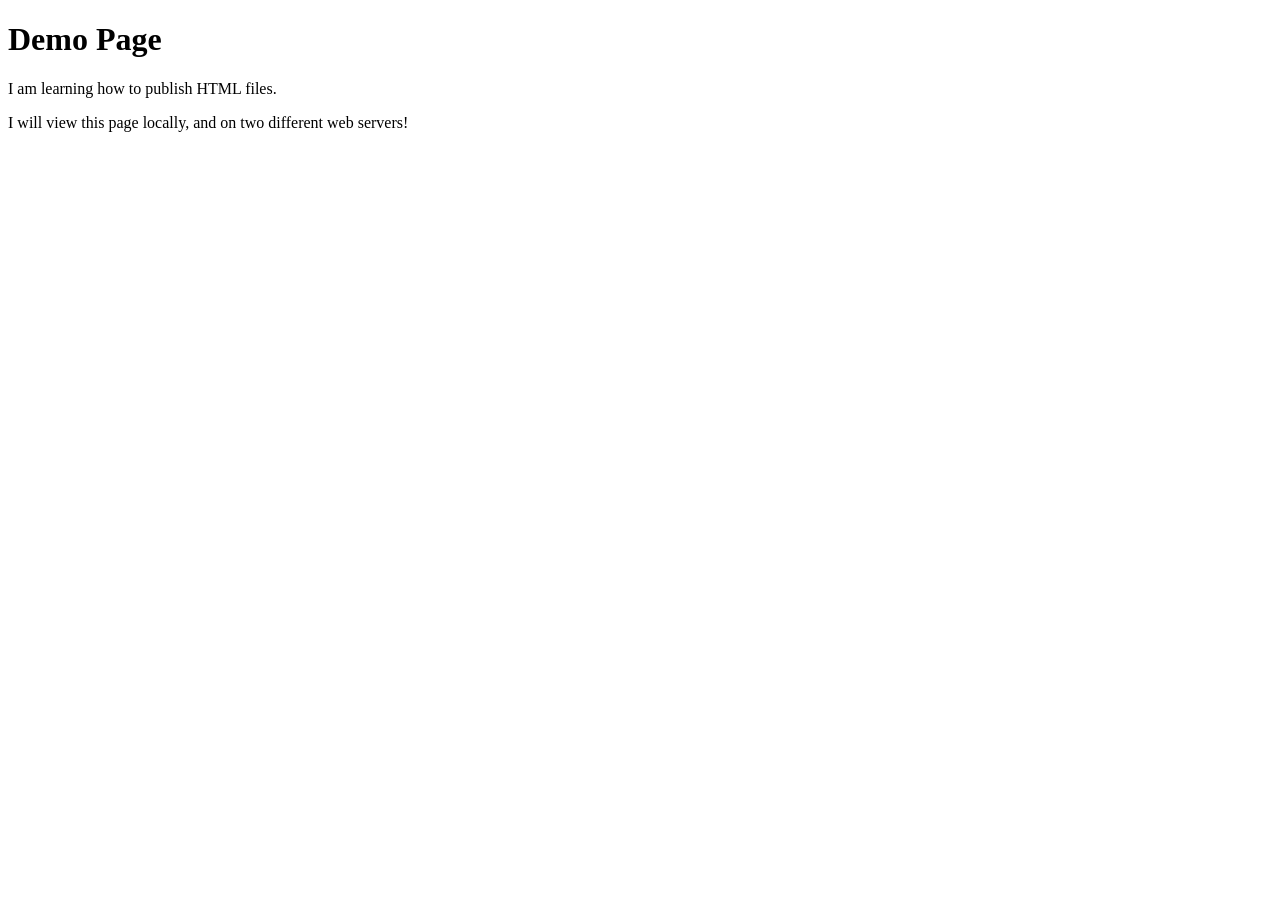
<file: practice/demo.html>
<!DOCTYPE html>
<html lang="en">
<head>
    <meta charset="UTF-8">
    <meta name="viewport" content="width=device-width, initial-scale=1.0">
    <title>Document</title>
</head>
<body>
    <h1>Demo Page</h1>
    <p>I am learning how to publish HTML files. </p>
    <p>I will view this page locally, and on two different web servers!</p>
</body>
</html>
</file>
<file: lab03/style.css>
body {
  background-color: #b3ccc9;
 
  font-family: Georgia, "Times New Roman", serif;
   
}

#name { 

   text-emphasis-color:rgb(14, 12, 12);

}

h1,
h2,
h3 {
  color: #01172e;
  font-family: Arial, Helvetica, sans-serif;
  text-decoration: underline;
   
}

p h2 {
    color:rgb(1, 26, 26);
}
</file>
<file: lab04/mediastyle.css>
body {

    background-color: rgb(166, 153, 238);
}

 p {
    border: 2px solid black;
    background-color: #50ffe8;
    padding: 20px;
    margin: 20px auto;
}

.banner {
  display: block;
  width: 100%;
  height: 20px;
  object-fit: cover;
  object-position: center;
  border-bottom: 2px solid #172033;
}


main {
    width: 80%;
    max-width: 900px;
    margin: 30px auto;
    padding: 25px;
}


  


 nav {
    background-color: DarkGray;
    border: .2em solid DarkSlateGray;
    display: block;
    unicode-bidi: isolate;}

nav ul {
    display: flex;
    list-style: none;
    margin: 0;
    padding: 0;
}

nav ul li {
    flex: 1;
    text-align: center;}

h2 { 

border: 2px solid black;
    background-color: #ff9050;
    padding: 5px;
    margin: 10px auto;
    text-align: center;
}

footer {
    font-size: 12px;
     margin-left: 0%;

}
</file>
<file: lab06/style.css>
/* Mobile*/

html {

  scroll-behavior: smooth

}

body {

  background-color: #b3ccc9;

  font-family: Georgia, 'Times New Roman', Times, serif;

  margin: 0;

  padding: 0;

  line-height: 1.6;

  font-size: 1rem;

  color: #1a1a1a;
}

header{

  background-color: #01172e;
  color: white;
  padding: 1rem;
  text-align: center;
}

header h1 {

  color: white;

  font-family: Arial, Helvetica, sans-serif;

  text-decoration: none;

  margin: 0 0 1rem 0;

  font-size: 1.8rem;

}

nav ul {

  list-style: none;

  padding: 0;

  margin: 0;

  display: flex;

  flex-direction: column;

  gap: 0.75rem;

  align-items: center;

}

nav a {

  color: #b3ccc9;

  text-decoration: none;

  font-weight: bold;

  font-family: Arial, Helvetica, sans-serif;

  padding: 0.4rem 0.8rem;

  display: inline-block;

}

nav a :hover,
nav a :focus{

  color:white;

  text-decoration: underline;

}

main {

  display: flex;

  flex-direction: column;

  gap: 1.5rem;

  padding: 1rem;

  max-width: 1200px;

  margin: 0 auto;
}

article {

  background-color: white;

  padding: 1.25rem;

  border-radius: 8px;

  box-shadow: 0 2px 6px rgba(0,0,0,0.1);
}

h1, h2, h3 {

  color: rgba(255, 0, 0, 0.87);

  font-family: Arial, Helvetica, sans-serif;
}

h2{

  text-decoration: underline;

  font-size: 1.4rem;

  margin-top: 1.2rem;
}

h3 {

  font-size: 1rem;

  margin-top: 0.25rem;

  font-weight: normal;
}

p {

  margin: 0.8rem 0; 
}

ol {

  padding-left: 1.5rem;
}

li{

  margin-bottom: 0.5rem;

}

a{

  color: #01172e;
}

a:hover,
a:focus {

  color:#033a5c; 
}

footer {

  text-align: center;

  padding: 1.5rem 1rem;

  background-color: #01172e;

  color: white;

  margin-top: 2rem;

}

footer p {

  margin: 0;
}

/* Desktop Layout */

@media (min-width: 768px) {

header h1 {

  font-size: 2.2rem;
}

nav ul{

  flex-direction: row;

  justify-content: center;

  gap: 2rem;

}

main {

  display: grid;

  grid-template-columns: 1fr 1fr;

  gap: 2rem;

  padding: 2rem 1.5rem;
}





article {

  padding: 1.5rem;
}

h2 {

  font-size: 1.6rem;

}

body {

  font-size: 1.05rem;
}

}


/*wide screen */

@media(min-width: 1100px) {

main {

  grid-template-columns: 1fr 1fr 1fr;
}


}
</file>
<file: lab07/styles.css>
body {

    font-family: Arial, Helvetica, sans-serif;
    margin: 0;
    background-color:beige ;
    color:black
}

header{

background-color:rgb(128, 119, 119);
color: white;
padding: 15px 20px;
}

header h1{
    margin: 0;
}

nav ul{
    list-style:none ;
    padding: 0;
   
}

nav li{
    display: inline;
    margin-right: 20px;
    
}

nav a{
    color:blue;
    text-decoration:underline;
}

main {
    max-width: 900px;
    margin: 20px auto;
    padding: 20px;
    background-color:blanchedalmond;
}

table{
    width: 100%;
    border-collapse: collapse;
    margin: 20px 0;
}

th td{
    border: 1px solid #ccc;
    padding: 10px;
    text-align: left;
    margin: 20px 0;
}

th{
    background-color: rgb(128, 119, 119);
    color: white;
}

tr:nth-child(even){
background-color: #bebaba;

}

img{
    display:block;
}

label{
    font-weight: bold;
}

input,select,textarea {

    margin-top: 5px;
    margin-bottom: 10px;
    padding: 5px;
}

button {
    background-color: #333;
    color: white;
    padding: 8px 16px;
    border: none;
    
}

footer {
    text-align: center;
    padding: 10px;
    background-color: #333;
    color: white;
    margin-top: 30px;
}
</file>
